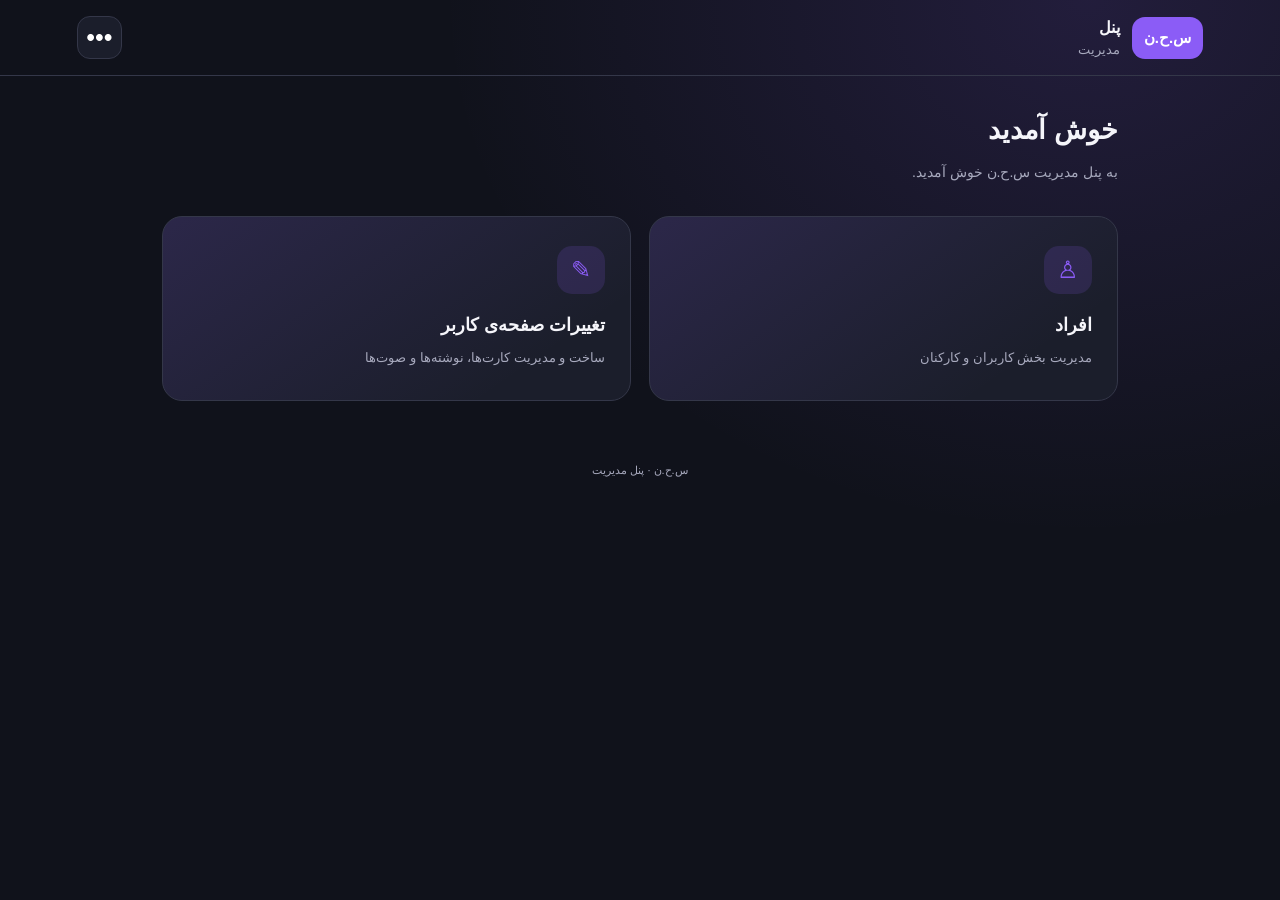
<file: employee_dashboard.html>
<!DOCTYPE html>
<html lang="fa" dir="rtl">
<head>
<meta charset="UTF-8">
<meta name="viewport" content="width=device-width, initial-scale=1">
<title>پنل | س.ح.ن</title>
<style>
:root{
 --accent:#8b5cf6;--soft:rgba(139,92,246,.15);--bg:#10121b;
 --card:#1b1e2b;--text:#f5f5fa;--muted:#a7a9bd;
 --border:#343749;--green:#35d399;--blue:#2997ff;--red:#ff4d5e
}
*{box-sizing:border-box}
body{margin:0;min-height:100vh;color:var(--text);background:radial-gradient(ellipse at 85% 0%,var(--soft),transparent 42%),var(--bg);font-family:Tahoma,Arial,sans-serif;transition:background .2s}
button,input,textarea,select{font:inherit}
button{cursor:pointer}
header{min-height:76px;padding:12px 6%;display:flex;align-items:center;justify-content:space-between;gap:15px;border-bottom:1px solid var(--border)}
.brand{display:flex;align-items:center;gap:12px;font-weight:bold}
.logo{background:var(--accent);color:white;border-radius:13px;padding:12px;font-size:15px}
.brand small{display:block;color:var(--muted);font-weight:normal;margin-top:5px}
.header-actions{display:flex;align-items:center;gap:9px}
.menu-wrap{position:relative}
.menu-button{width:45px;height:43px;border:1px solid var(--border);border-radius:13px;background:var(--card);color:white;font-size:25px}
.dropdown{display:none;position:absolute;left:0;top:52px;width:min(330px,88vw);background:var(--card);border:1px solid var(--border);border-radius:15px;padding:9px;z-index:50;box-shadow:0 15px 40px #0007;max-height:78vh;overflow:auto}
.dropdown.open{display:block}
.menu-item{display:flex;align-items:center;gap:7px;padding:5px;margin:3px 0;border-radius:10px;border:1px solid transparent}
.menu-item:hover{border-color:var(--border);background:var(--soft)}
.menu-action{display:block;width:100%;min-width:0;text-align:right;padding:10px 7px;border:0;border-radius:8px;background:transparent;color:var(--text);font-size:13px;overflow-wrap:anywhere}
.menu-action:hover{background:var(--soft)}
.menu-tools{display:flex;gap:5px;flex-shrink:0}
.menu-tool{width:29px;height:29px;border-radius:50%;display:grid;place-items:center;padding:0;background:transparent;font-size:17px}
.menu-delete{color:var(--red);border:1px solid var(--red);background:rgba(255,77,94,.1)}
.palette{display:none;grid-template-columns:repeat(4,1fr);gap:9px;padding:12px 7px}
.palette.open{display:grid}
.swatch{height:32px;border:2px solid #ffffff50;border-radius:8px}
.shades{display:none;flex-wrap:wrap;gap:5px;padding:0 7px 10px}
.shades.open{display:flex}
.shade{flex:1;min-width:30px;height:27px;border:1px solid #ffffff55;border-radius:6px}
.menu-separator{height:1px;background:var(--border);margin:7px 3px}
main{max-width:1000px;margin:auto;padding:38px 22px}
.page{display:none}.page.active{display:block}
h1{font-size:27px;margin:0 0 12px}
.subtitle{font-size:14px;line-height:2;color:var(--muted);margin-bottom:30px}
.home-grid{display:grid;grid-template-columns:repeat(auto-fit,minmax(230px,1fr));gap:18px}
.home-card{display:block;width:100%;min-height:185px;text-align:right;padding:25px;border-radius:20px;background:linear-gradient(145deg,var(--soft),transparent 80%),var(--card);border:1px solid var(--border);color:var(--text);transition:.2s}
.home-card:hover{transform:translateY(-3px);border-color:var(--accent)}
.card-icon{width:48px;height:48px;display:grid;place-items:center;border-radius:15px;background:var(--soft);color:var(--accent);font-size:24px;margin-bottom:20px}
.home-card h2{font-size:18px;margin:0 0 10px}
.home-card p{font-size:13px;line-height:1.9;color:var(--muted);margin:0}
.back{background:transparent;color:var(--muted);border:1px solid var(--border);border-radius:10px;padding:9px 14px;margin-bottom:25px}
.back:hover{border-color:var(--accent);color:var(--text)}
.tabs{display:flex;gap:9px;margin:25px 0 20px}
.tab{padding:11px 22px;border-radius:11px;border:1px solid var(--border);background:var(--card);color:var(--muted)}
.tab.active{background:var(--accent);border-color:var(--accent);color:white}
.panel{background:var(--card);border:1px solid var(--border);border-radius:18px;padding:22px;margin-bottom:18px}
.panel h2{font-size:17px;margin:0 0 17px}
label{display:block;font-size:13px;color:var(--muted);margin:13px 0 8px}
input,textarea,select{width:100%;padding:13px;border-radius:10px;background:var(--bg);border:1px solid var(--border);color:var(--text);outline:none}
textarea{min-height:85px;resize:vertical}
input:focus,textarea:focus,select:focus{border-color:var(--accent)}
.primary{background:var(--accent);color:white;border:0;border-radius:10px;padding:12px 18px;margin-top:12px}
.secondary{background:transparent;color:var(--muted);border:1px solid var(--border);border-radius:10px;padding:11px 15px;margin-top:12px}
.message{font-size:13px;margin-top:12px;line-height:1.9}
.success{color:#5ee0a0}.error{color:#ff7b8b}
.code-list{display:grid;gap:10px;margin-top:18px}
.code-item{display:flex;align-items:center;justify-content:space-between;gap:12px;padding:12px 14px;background:var(--bg);border:1px solid var(--border);border-radius:11px}
.code-text{overflow-wrap:anywhere;word-break:break-word}
.code-actions{display:flex;align-items:center;gap:8px;flex-shrink:0}
.delete,.copy{width:38px;height:38px;border-radius:50%;padding:0;display:grid;place-items:center;flex-shrink:0}
.delete{background:#632c3a;color:#ffb8c3;border:1px solid #ff4d5e;font-size:23px}
.copy{background:var(--soft);color:white;border:1px solid var(--border)}
.copy svg{width:19px;height:19px;stroke:#fff;fill:none;stroke-width:1.8}
.empty{color:var(--muted);font-size:13px;line-height:2}
.builder-head{display:flex;align-items:center;justify-content:space-between;gap:15px;margin-bottom:25px}
.add-round,.page-add{width:52px;height:52px;border-radius:50%;border:1px solid var(--green);background:rgba(53,211,153,.12);color:var(--green);font-size:29px;display:grid;place-items:center;flex-shrink:0}
.add-round:hover,.page-add:hover{background:rgba(53,211,153,.22)}
#addMenuItem{display:none}
.tile-grid,.inner-tile-grid{display:grid;grid-template-columns:repeat(auto-fit,minmax(225px,1fr));gap:18px}
.tile{position:relative;min-height:185px;text-align:right;padding:23px;border-radius:20px;background:linear-gradient(145deg,var(--soft),transparent 80%),var(--card);border:1px solid var(--border);color:var(--text);transition:.2s;overflow:hidden}
.tile:hover{transform:translateY(-2px);border-color:var(--accent)}
.tile-tools{position:absolute;top:10px;left:10px;display:flex;gap:7px;z-index:3}
.tile-tool{width:34px;height:34px;border-radius:50%;font-size:20px;padding:0;display:grid;place-items:center;background:var(--card)}
.tile-delete{color:var(--red);background:rgba(255,77,94,.12);border:1px solid var(--red)}
.tile-image{width:62px;height:62px;object-fit:cover;border-radius:17px;background:var(--soft);display:grid;place-items:center;font-size:26px;margin-bottom:15px}
.tile-title{font-weight:bold;font-size:17px;margin-bottom:9px;overflow-wrap:anywhere}
.tile-description{font-size:13px;color:var(--muted);line-height:1.9;white-space:pre-wrap;overflow-wrap:anywhere}
.modal-bg{display:none;position:fixed;inset:0;background:#000a;z-index:100;align-items:center;justify-content:center;padding:18px}
.modal-bg.open{display:flex}
.modal{width:min(580px,100%);max-height:90vh;overflow:auto;background:var(--card);border:1px solid var(--border);border-radius:20px;padding:23px;box-shadow:0 20px 70px #0008}
.modal h2{margin:0 0 10px;font-size:19px}
.modal p{color:var(--muted);font-size:13px;line-height:1.9}
.modal-actions{display:flex;gap:8px;flex-wrap:wrap;margin-top:16px}
.type-option{display:block;width:100%;padding:15px;margin:8px 0;text-align:right;border:1px solid var(--border);border-radius:12px;background:var(--bg);color:var(--text)}
.type-option:hover{border-color:var(--accent)}
.profile-head{display:flex;gap:18px;align-items:center;padding:22px;border:1px solid var(--border);border-radius:18px;background:linear-gradient(145deg,var(--soft),transparent 80%),var(--card);margin-bottom:18px}
.profile-avatar{width:82px;height:82px;object-fit:cover;border-radius:50%;border:2px solid var(--accent);background:var(--soft);display:grid;place-items:center;font-size:32px;flex-shrink:0}
.profile-head h2{margin:0 0 7px}.profile-head p{margin:0;color:var(--muted);font-size:13px;white-space:pre-wrap}
.detail-list{display:grid;grid-template-columns:repeat(auto-fit,minmax(190px,1fr));gap:12px}
.detail{padding:14px;border:1px solid var(--border);background:var(--bg);border-radius:12px;min-width:0}
.detail span{display:block;font-size:12px;color:var(--muted);margin-bottom:8px}
.detail strong{font-size:14px;overflow-wrap:anywhere;white-space:pre-wrap}
.content-button{width:100%;text-align:right;padding:15px;border-radius:12px;border:1px solid var(--border);background:var(--card);color:var(--text);margin:7px 0}
.content-button:hover{border-color:var(--accent)}
.drop-options{display:none;margin:4px 0 12px;padding:10px;background:var(--bg);border:1px solid var(--border);border-radius:12px}
.drop-options.open{display:block}
.drop-options button{display:block;width:100%;padding:11px;text-align:right;border:0;border-radius:8px;background:transparent;color:var(--text)}
.drop-options button:hover{background:var(--soft)}
.page-tools{display:flex;justify-content:flex-end;margin-bottom:14px}
.page-add{width:46px;height:46px;font-size:25px}
.editor-check{display:flex;align-items:center;gap:9px;line-height:1.8}
.editor-check label{margin:8px 0}.editor-check input{width:auto}
.recording-panel{border:1px solid var(--border);background:var(--bg);padding:15px;border-radius:13px;margin:12px 0}
.recording-panel audio{width:100%;margin-top:10px}
.recording-actions{display:flex;gap:8px;flex-wrap:wrap;margin-top:10px}
.recording-actions button{padding:9px 12px;border-radius:9px}
.record-start{background:rgba(255,77,94,.13);border:1px solid var(--red);color:#ff9ba5}
.record-stop{background:var(--soft);border:1px solid var(--border);color:var(--text)}
.note-item{padding:15px;border:1px solid var(--border);border-radius:12px;background:var(--bg);margin:10px 0;white-space:pre-wrap;overflow-wrap:anywhere}
.note-item audio{width:100%;margin-top:12px}
.note-head{display:flex;justify-content:space-between;gap:10px;align-items:center;margin-bottom:8px}
.note-head strong{font-size:14px}
.small-delete{border:1px solid var(--red);background:rgba(255,77,94,.12);color:#ff929d;border-radius:8px;padding:6px 10px}
footer{text-align:center;color:var(--muted);font-size:11px;padding:25px}
@media(max-width:500px){
 header{padding:12px 17px}main{padding:28px 16px}h1{font-size:24px}
 .code-item{align-items:flex-start;flex-direction:column}
 .code-actions{align-self:flex-end}.profile-head{align-items:flex-start}
 .tile-grid,.inner-tile-grid{grid-template-columns:1fr}
}
</style>
</head>
<body>
<header>
 <div class="brand">
  <div class="logo">س.ح.ن</div>
  <div>پنل<small>مدیریت</small></div>
 </div>
 <div class="header-actions">
  <button class="add-round" id="addMenuItem" aria-label="افزودن گزینه به منو" title="افزودن گزینه">＋</button>
  <div class="menu-wrap">
   <button class="menu-button" id="menuBtn" aria-label="منو">•••</button>
   <div class="dropdown" id="menu">
    <div id="menuItems"></div>
    <div class="menu-separator"></div>
    <div class="palette" id="palette"></div>
    <div class="shades" id="shades"></div>
    <div class="menu-separator"></div>
    <div id="dynamicExitOptions"></div>
    <button class="menu-action" id="exitPanelBtn">خروج از پنل</button>
   </div>
  </div>
 </div>
</header>

<main>
 <section id="home" class="page active">
  <h1>خوش آمدید</h1>
  <div class="subtitle">به پنل مدیریت س.ح.ن خوش آمدید.</div>
  <div class="home-grid">
   <button class="home-card" data-open="people"><div class="card-icon">♙</div><h2>افراد</h2><p>مدیریت بخش کاربران و کارکنان</p></button>
   <button class="home-card" data-open="userChanges"><div class="card-icon">✎</div><h2>تغییرات صفحه‌ی کاربر</h2><p>ساخت و مدیریت کارت‌ها، نوشته‌ها و صوت‌ها</p></button>
  </div>
 </section>

 <section id="people" class="page">
  <button class="back" data-open="home">← بازگشت به پنل</button>
  <h1>افراد</h1><div class="subtitle">بخش موردنظر را انتخاب کنید.</div>
  <div class="tabs">
   <button class="tab active" data-tab="user">کاربر</button>
   <button class="tab" data-tab="employee">کارمند</button>
  </div>
  <div id="userSection" class="panel">
   <div class="empty">صفحه‌ی کاربر</div>
   <button class="primary" data-open="userChanges">مدیریت صفحه‌ی کاربر</button>
  </div>
  <div id="employeeSection" class="panel" style="display:none">
   <button class="primary" id="showAddForm">＋ افزودن / ساختن کد</button>
   <form id="employeeForm" style="display:none">
    <h2 style="margin-top:24px">ساخت کد کارمند</h2>
    <label for="code1">کد کارمند</label><input id="code1" autocomplete="off" required>
    <button class="primary" type="submit">ثبت کد</button>
    <button class="secondary" type="button" id="cancelAdd">انصراف</button>
    <div id="formMessage" class="message" aria-live="polite"></div>
   </form>
   <h2 style="margin-top:28px">کدهای کارمندان</h2>
   <div id="codeList" class="code-list"></div>
  </div>
 </section>

 <section id="userChanges" class="page">
  <button class="back" data-open="home">← بازگشت به پنل</button>
  <div class="builder-head">
   <div><h1>تغییرات صفحه‌ی کاربر</h1><div class="subtitle" style="margin:0">ساخت و مدیریت کارت‌ها، نوشته‌ها و صوت‌ها</div></div>
   <button class="add-round" id="addRoot" aria-label="افزودن">＋</button>
  </div>
  <div id="userTiles" class="tile-grid"></div>
 </section>

 <section id="contentPage" class="page">
  <div class="page-tools"><button class="page-add" id="addInside" aria-label="افزودن مورد جدید">＋</button></div>
  <button class="back" id="contentBack">← بازگشت</button>
  <div id="contentArea"></div>
 </section>

 <section id="profilePage" class="page">
  <div class="page-tools"><button class="page-add" id="addProfileInside" aria-label="افزودن مورد جدید">＋</button></div>
  <button class="back" id="profileBack">← بازگشت</button>
  <div id="profileArea"></div>
 </section>
</main>

<footer>س.ح.ن · پنل مدیریت</footer>
<div class="modal-bg" id="modalBg"><div class="modal" id="modal"></div></div>

<script>
'use strict';
const $=id=>document.getElementById(id);
const DB_KEY='shn_user_page_tiles';
const MEDIA_KEY='shn_page_media_v1';
const MENU_KEY='shn_custom_menu_items';
const THEME_KEY='shn_panel_theme';
const COLORS=['#8b5cf6','#2997ff','#35d399','#ff4d5e','#f59e0b','#ec4899','#14b8a6','#6478ff'];

let currentPage='home',navStack=[],activeTile=null;
let tiles=readArray(DB_KEY);
let recordings=readArray(MEDIA_KEY);
let customMenuItems=readArray(MENU_KEY);
let codes=readArray('employeeCodes').filter(x=>typeof x==='string');
let selectedColor=localStorage.getItem(THEME_KEY)||'#8b5cf6';

function readArray(key){
 try{const value=JSON.parse(localStorage.getItem(key)||'[]');return Array.isArray(value)?value:[]}
 catch(e){return []}
}
function saveTiles(){localStorage.setItem(DB_KEY,JSON.stringify(tiles))}
function saveRecordings(){localStorage.setItem(MEDIA_KEY,JSON.stringify(recordings))}
function saveMenuItems(){localStorage.setItem(MENU_KEY,JSON.stringify(customMenuItems))}
function saveCodes(){localStorage.setItem('employeeCodes',JSON.stringify(codes))}
function makeId(){return Date.now().toString(36)+Math.random().toString(36).slice(2,9)}
function esc(value){return String(value??'').replace(/[&<>"']/g,c=>({'&':'&amp;','<':'&lt;','>':'&gt;','"':'&quot;',"'":'&#39;'}[c]))}
function childrenOf(id){return tiles.filter(t=>t.parentId===id)}
function mediaOf(id){return recordings.filter(r=>r.parentId===id)}
function pageLabel(name){
 if(name==='home')return 'پنل';
 if(name==='people')return 'افراد';
 if(name==='userChanges')return 'تغییرات صفحه‌ی کاربر';
 return activeTile?.title||'صفحه';
}
function pageForTile(tile){
 return ['writing','audio','dropdown','button'].includes(tile.type)?'contentPage':'profilePage';
}
function applyTheme(color){
 if(!COLORS.includes(color)&&!/^#[0-9a-f]{6}$/i.test(color))return;
 selectedColor=color;
 const r=parseInt(color.slice(1,3),16),g=parseInt(color.slice(3,5),16),b=parseInt(color.slice(5,7),16);
 document.documentElement.style.setProperty('--accent',color);
 document.documentElement.style.setProperty('--soft',`rgba(${r},${g},${b},.15)`);
 localStorage.setItem(THEME_KEY,color);
 $('shades').classList.remove('open');
 $('palette').classList.remove('open');
}
applyTheme(selectedColor);

function openPage(name,push=true,nextTile=activeTile){
 if(push&&currentPage!==name)navStack.push({page:currentPage,tile:activeTile});
 currentPage=name;activeTile=nextTile||null;
 document.querySelectorAll('.page').forEach(p=>p.classList.toggle('active',p.id===name));
 closeMenu();renderDynamicExits();renderCurrent();window.scrollTo(0,0);
}
function closeMenu(){
 $('menu').classList.remove('open');
 $('addMenuItem').style.display='none';
}
function goBack(){
 const previous=navStack.pop();
 if(previous)openPage(previous.page,false,previous.tile);
 else{navStack=[];openPage('userChanges',false,null)}
}
function getRootTile(tile){
 let node=tile;const seen=new Set();
 while(node?.parentId&&!seen.has(node.id)){
  seen.add(node.id);
  const parent=tiles.find(t=>t.id===node.parentId);
  if(!parent)break;
  node=parent;
 }
 return node||null;
}
function renderDynamicExits(){
 const root=$('dynamicExitOptions');root.replaceChildren();
 let label='',handler=null;
 if(currentPage==='people'){
  label='افراد';handler=()=>openPage('home',false,null);
 }else if(currentPage==='userChanges'){
  label='تغییرات صفحه‌ی کاربر';handler=()=>openPage('home',false,null);
 }else if(['contentPage','profilePage'].includes(currentPage)&&activeTile){
  const section=getRootTile(activeTile);
  if(section){
   label=section.title;
   handler=()=>{
    if(activeTile.id!==section.id)openPage(pageForTile(section),false,section);
    else openPage('userChanges',false,null);
   };
  }
 }
 if(!label)return;
 const button=document.createElement('button');
 button.className='menu-action';button.textContent='↩ خروج از '+label;
 button.onclick=()=>{closeMenu();handler()};
 root.append(button);
}
function defaultMenuItems(){
 return [
  {id:'builtin-color',title:'🎨 انتخاب رنگ',kind:'color',target:'user'},
  {id:'builtin-support',title:'تماس با پشتیبانی',kind:'support',target:'user'},
  {id:'builtin-message',title:'پیام به پشتیبانی',kind:'message',target:'user'}
 ];
}
function getAllMenuItems(){
 const defaults=defaultMenuItems().map(item=>{
  const override=customMenuItems.find(x=>x.id===item.id);
  return override?{...item,...override,builtin:true}:{...item,builtin:true};
 }).filter(item=>!item.hidden);
 const custom=customMenuItems.filter(x=>!x.builtin&&!['builtin-color','builtin-support','builtin-message'].includes(x.id)&&!x.hidden);
 return defaults.concat(custom);
}
function renderMenuItems(){
 const root=$('menuItems');root.replaceChildren();
 getAllMenuItems().forEach(item=>{
  const row=document.createElement('div');row.className='menu-item';
  const action=document.createElement('button');action.className='menu-action';
  action.textContent=(item.icon?item.icon+' ':'')+item.title;
  action.onclick=()=>activateMenuItem(item);
  const tools=document.createElement('div');tools.className='menu-tools';
  const del=document.createElement('button');del.className='menu-tool menu-delete';
  del.title='حذف';del.setAttribute('aria-label','حذف '+item.title);del.textContent='×';
  del.onclick=e=>{e.stopPropagation();deleteMenuItem(item)};
  tools.append(del);row.append(action,tools);root.append(row);
 });
}
function activateMenuItem(item){
 if(item.kind==='color'){
  $('palette').classList.toggle('open');$('shades').classList.remove('open');return;
 }
 if(item.kind==='support'){
  showModal(`<h2>${esc(item.title)}</h2><p>برای تماس با پشتیبانی، اطلاعات تماس خود را در این بخش تنظیم کنید.</p><label>شماره یا راه ارتباطی پشتیبانی</label><input id="supportContact" placeholder="شماره تلفن، ایمیل یا نشانی پشتیبانی"><div class="modal-actions"><button class="primary" id="saveSupport">ذخیره</button><button class="secondary" id="cancelSupport">بستن</button></div>`);
  $('supportContact').value=item.contact||'';
  $('cancelSupport').onclick=closeModal;
  $('saveSupport').onclick=()=>{
   const value=$('supportContact').value.trim();updateMenuItem(item.id,{contact:value});closeModal();
  };
  return;
 }
 if(item.kind==='message'){
  showModal(`<h2>${esc(item.title)}</h2><label>پیام شما</label><textarea id="supportMessage" placeholder="پیام خود را بنویسید"></textarea><div class="modal-actions"><button class="primary" id="sendMessage">ثبت پیام</button><button class="secondary" id="cancelMessage">انصراف</button></div><div class="message" id="messageStatus"></div>`);
  $('cancelMessage').onclick=closeModal;
  $('sendMessage').onclick=()=>{
   const text=$('supportMessage').value.trim();
   if(!text){$('messageStatus').textContent='لطفاً پیام خود را بنویسید.';return}
   const messages=readArray('shn_support_messages');
   messages.push({id:makeId(),text,createdAt:new Date().toISOString()});
   try{localStorage.setItem('shn_support_messages',JSON.stringify(messages));$('messageStatus').textContent='پیام در این دستگاه ثبت شد.'}
   catch(e){$('messageStatus').textContent='ذخیره‌ی پیام انجام نشد.'}
  };
  return;
 }
 const target=item.target||'user';closeMenu();
 if(target==='employee'){
  openPage('people',true,null);document.querySelector('[data-tab="employee"]').click();
 }else if(target==='input')openPage('userChanges',true,null);
 else openPage('people',true,null);
}
function updateMenuItem(id,changes){
 const current=getAllMenuItems().find(x=>x.id===id);if(!current)return;
 const updated={...current,...changes};
 const index=customMenuItems.findIndex(x=>x.id===id);
 if(index>=0)customMenuItems[index]=updated;
 else customMenuItems.push({...updated,builtin:false});
 try{saveMenuItems();renderMenuItems()}catch(e){alert('ذخیره‌ی تغییرات منو انجام نشد.')}
}
function deleteMenuItem(item){
 if(!confirm(`گزینه‌ی «${item.title}» حذف شود؟`))return;
 if(item.builtin){
  const index=customMenuItems.findIndex(x=>x.id===item.id);
  if(index>=0)customMenuItems[index]={...customMenuItems[index],hidden:true};
  else customMenuItems.push({...item,hidden:true,builtin:false});
 }else customMenuItems=customMenuItems.filter(x=>x.id!==item.id);
 try{saveMenuItems();renderMenuItems()}catch(e){alert('حذف گزینه ذخیره نشد.')}
}
function showMenuEditor(){
 showModal(`<h2>افزودن گزینه به منو</h2>
  <label for="menuEmoji">ایموجی (اختیاری)</label><input id="menuEmoji" maxlength="8" placeholder="مثلاً 📚">
  <label for="menuTitle">عنوان</label><input id="menuTitle" placeholder="عنوان گزینه">
  <label for="menuTarget">ورود به صفحه‌ی...</label>
  <select id="menuTarget"><option value="user">کاربر</option><option value="employee">کارمند</option><option value="input">ورودی</option></select>
  <div class="modal-actions"><button class="primary" id="saveMenuItem">ذخیره</button><button class="secondary" id="cancelMenuItem">انصراف</button></div>`);
 $('cancelMenuItem').onclick=closeModal;
 $('saveMenuItem').onclick=()=>{
  const title=$('menuTitle').value.trim(),icon=$('menuEmoji').value.trim(),target=$('menuTarget').value;
  if(!title){alert('لطفاً عنوان را وارد کنید.');return}
  customMenuItems.push({id:makeId(),title,icon,kind:'route',target,builtin:false});
  try{saveMenuItems();closeModal();renderMenuItems()}catch(e){alert('ذخیره‌ی گزینه انجام نشد.')}
 };
}

$('menuBtn').onclick=()=>{
 const opening=!$('menu').classList.contains('open');
 $('menu').classList.toggle('open',opening);
 $('addMenuItem').style.display=opening?'grid':'none';
 if(opening)renderMenuItems();
};
$('addMenuItem').onclick=()=>{closeMenu();showMenuEditor()};

/* خروج از پنل کارمند: برگشت به صفحه انتخاب ورود */
$('exitPanelBtn').onclick=()=>{
 navStack=[];
 window.location.href='./index.html';
};

document.addEventListener('click',e=>{
 if(!e.target.closest('.menu-wrap')&&!e.target.closest('#addMenuItem'))closeMenu();
});

function renderPalette(){
 const palette=$('palette');palette.replaceChildren();
 COLORS.forEach(color=>{
  const button=document.createElement('button');
  button.className='swatch';button.style.background=color;button.title='انتخاب رنگ';
  button.setAttribute('aria-label','انتخاب رنگ '+color);
  button.onclick=()=>{applyTheme(color);$('palette').classList.add('open');renderShades(color)};
  palette.append(button);
 });
}
function renderShades(color){
 const root=$('shades');root.replaceChildren();root.classList.add('open');
 const rgb=[1,3,5].map(i=>parseInt(color.slice(i,i+2),16));
 [0.25,0.4,0.55,0.7,0.85,1].forEach(amount=>{
  const shade=rgb.map(v=>Math.round(v*amount+255*(1-amount)));
  const hex='#'+shade.map(v=>v.toString(16).padStart(2,'0')).join('');
  const button=document.createElement('button');button.className='shade';button.style.background=hex;
  button.title='انتخاب این طیف';button.onclick=()=>applyTheme(hex);root.append(button);
 });
}
renderPalette();renderMenuItems();

document.querySelectorAll('[data-open]').forEach(button=>{
 button.addEventListener('click',()=>openPage(button.dataset.open,true,null));
});
document.querySelectorAll('.tab').forEach(tab=>tab.onclick=()=>{
 document.querySelectorAll('.tab').forEach(t=>t.classList.toggle('active',t===tab));
 $('userSection').style.display=tab.dataset.tab==='user'?'block':'none';
 $('employeeSection').style.display=tab.dataset.tab==='employee'?'block':'none';
});
$('showAddForm').onclick=()=>{
 $('employeeForm').style.display='block';$('showAddForm').style.display='none';
 $('formMessage').textContent='';$('code1').focus();
};
$('cancelAdd').onclick=()=>{
 $('employeeForm').reset();$('employeeForm').style.display='none';
 $('showAddForm').style.display='inline-block';$('formMessage').textContent='';
};
function showMessage(text,type){$('formMessage').className='message '+type;$('formMessage').textContent=text}

function renderCodes(){
 const list=$('codeList');list.replaceChildren();
 if(!codes.length){
  const empty=document.createElement('div');empty.className='empty';
  empty.textContent='هنوز کدی ثبت نشده است.';list.append(empty);return;
 }
 codes.forEach((code,index)=>{
  const row=document.createElement('div');row.className='code-item';
  const text=document.createElement('span');text.className='code-text';text.textContent=code;
  const actions=document.createElement('div');actions.className='code-actions';

  const copy=document.createElement('button');
  copy.className='copy';copy.type='button';copy.title='کپی کد';
  copy.setAttribute('aria-label','کپی کد');
  copy.innerHTML='<svg viewBox="0 0 24 24" aria-hidden="true"><rect x="8" y="8" width="12" height="12" rx="2"></rect><path d="M16 8V5a1 1 0 0 0-1-1H5a1 1 0 0 0-1 1v10a1 1 0 0 0 1 1h3"></path></svg>';

  copy.onclick=async()=>{
   try{
    if(navigator.clipboard&&window.isSecureContext)await navigator.clipboard.writeText(code);
    else{
     const temp=document.createElement('textarea');temp.value=code;
     temp.style.position='fixed';temp.style.opacity='0';document.body.append(temp);
     temp.select();const ok=document.execCommand('copy');temp.remove();if(!ok)throw Error();
    }
    copy.title='کپی شد';
    copy.setAttribute('aria-label','کپی شد');
    setTimeout(()=>{
     if(copy.isConnected){copy.title='کپی کد';copy.setAttribute('aria-label','کپی کد')}
    },1200);
   }catch(e){showMessage('کپی خودکار نشد؛ کد را دستی کپی کنید.','error')}
  };

  const del=document.createElement('button');
  del.className='delete';del.type='button';del.textContent='×';
  del.title='حذف کد';del.setAttribute('aria-label','حذف کد');
  del.onclick=()=>{
   if(!confirm('آیا از حذف این کد مطمئن هستید؟'))return;
   const old=[...codes];codes.splice(index,1);
   try{saveCodes();renderCodes();showMessage('کد حذف شد.','success')}
   catch(e){codes=old;renderCodes();showMessage('ذخیره‌ی حذف انجام نشد.','error')}
  };
  actions.append(copy,del);row.append(text,actions);list.append(row);
 });
}

$('employeeForm').onsubmit=e=>{
 e.preventDefault();
 const code=$('code1').value.trim();
 if(!code)return showMessage('لطفاً کد کارمند را وارد کنید.','error');
 if(codes.some(x=>x.toLowerCase()===code.toLowerCase()))return showMessage('این کد قبلاً ثبت شده است.','error');
 const old=[...codes];codes.push(code);
 try{
  saveCodes();renderCodes();$('employeeForm').reset();
  $('employeeForm').style.display='none';$('showAddForm').style.display='inline-block';
  showMessage('کد با موفقیت اضافه شد.','success');
 }catch(e){codes=old;showMessage('ذخیره‌ی کد انجام نشد.','error')}
};
renderCodes();

function showModal(html){$('modal').innerHTML=html;$('modalBg').classList.add('open')}
function closeModal(){$('modalBg').classList.remove('open')}
$('modalBg').onclick=e=>{if(e.target===$('modalBg'))closeModal()};
$('addRoot').onclick=()=>showTypePicker(null);
$('addInside').onclick=()=>showTypePicker(activeTile?.id||null);
$('addProfileInside').onclick=()=>showTypePicker(activeTile?.id||null);
$('contentBack').onclick=goBack;
$('profileBack').onclick=goBack;

function showTypePicker(parentId){
 showModal(`<h2>چه چیزی می‌خواهید بسازید؟</h2><p>نوع مورد را انتخاب کنید.</p>
  <button class="type-option" data-type="card">▦ کارت</button>
  <button class="type-option" data-type="button">↗ دکمه</button>
  <button class="type-option" data-type="dropdown">⌄ دکمه‌ی کشویی</button>
  <button class="type-option" data-type="page">▤ صفحه‌ی جدید</button>
  <button class="type-option" data-type="writing">✎ نوشته</button>
  <button class="type-option" data-type="audio">🎙 ضبط صوت</button>
  <div class="modal-actions"><button class="secondary" id="cancelType">انصراف</button></div>`);
 $('cancelType').onclick=closeModal;
 $('modal').querySelectorAll('[data-type]').forEach(button=>button.onclick=()=>{
  const type=button.dataset.type;closeModal();
  if(type==='audio')showAudioRecorder(parentId);
  else showEditor(type,null,parentId);
 });
}

function showEditor(type,item,parentId){
 const isProfile=['card','page'].includes(type);
 const imageField=isProfile?`<label>نشانی تصویر (اختیاری)</label><input id="fieldImage" value="${esc(item?.image||'')}" placeholder="https://...">`:'';
 const optionsField=type==='dropdown'?`<label>گزینه‌های منوی کشویی (هر گزینه در یک خط)</label><textarea id="fieldOptions" placeholder="گزینه‌ی اول&#10;گزینه‌ی دوم">${esc((item?.options||[]).join('\n'))}</textarea>`:'';
 const writingField=type==='writing'?`<label>متن نوشته</label><textarea id="writingText" style="min-height:180px" placeholder="نوشته‌ی خود را وارد کنید">${esc(item?.body||'')}</textarea>`:'';
 const actionField=`
  <label>با کلیک روی مورد چه اتفاقی بیفتد؟</label>
  <select id="fieldAction">
   <option value="profile">باز کردن صفحه‌ی همین مورد</option>
   <option value="page">باز کردن صفحه‌ی جدید</option>
   <option value="home">رفتن به صفحه‌ی اصلی پنل</option>
   <option value="people">رفتن به افراد</option>
   <option value="employee">رفتن به بخش کارمند</option>
   <option value="none">بدون انتقال</option>
  </select>
  <div id="targetWrap"><label>عنوان صفحه‌ی جدید</label><input id="fieldTarget" value="${esc(item?.target||'')}" placeholder="نام صفحه"></div>`;
 const profileFields=isProfile?`
  <h2 style="margin-top:22px">اطلاعات صفحه</h2>
  <label>نام</label><input id="firstName" value="${esc(item?.info?.firstName||'')}" placeholder="نام">
  <label>نام خانوادگی</label><input id="lastName" value="${esc(item?.info?.lastName||'')}" placeholder="نام خانوادگی">
  <label>ایمیل</label><input id="email" type="email" value="${esc(item?.info?.email||'')}" placeholder="ایمیل">
  <label>شماره تلفن</label><input id="phone" value="${esc(item?.info?.phone||'')}" placeholder="شماره تلفن">
  <label>اطلاعات بیشتر</label><textarea id="extraInfo" placeholder="اطلاعات بیشتر">${esc(item?.info?.extra||'')}</textarea>
  <p>رمز عبور قابل نمایش نیست؛ در صورت فراموشی باید بازنشانی شود.</p>`:'';

 const typeNames={card:'کارت',button:'دکمه',dropdown:'دکمه‌ی کشویی',page:'صفحه‌ی جدید',writing:'نوشته'};
 showModal(`
  <h2>${item?'ویرایش':'ساخت'} ${typeNames[type]||'مورد'}</h2>
  <label>عنوان اصلی</label><input id="fieldTitle" value="${esc(item?.title||'')}" placeholder="عنوان را وارد کنید">
  <label>توضیحات زیر عنوان</label><textarea id="fieldDescription" placeholder="توضیحات">${esc(item?.description||'')}</textarea>
  ${imageField}${optionsField}${writingField}${actionField}${profileFields}
  <div class="modal-actions"><button class="primary" id="confirmTile">تأیید</button><button class="secondary" id="cancelEditor">انصراف</button></div>`);

 const action=$('fieldAction');
 action.value=item?.action||'profile';
 $('targetWrap').style.display=action.value==='page'?'block':'none';
 action.onchange=()=>{$('targetWrap').style.display=action.value==='page'?'block':'none'};
 $('cancelEditor').onclick=closeModal;

 $('confirmTile').onclick=()=>{
  const title=$('fieldTitle').value.trim();
  if(!title){alert('عنوان اصلی را وارد کنید.');return}
  const image=$('fieldImage')?.value.trim()||item?.image||'';
  const options=type==='dropdown'?$ ('fieldOptions').value.split('\n').map(x=>x.trim()).filter(Boolean):[];
  const info=isProfile?{
   firstName:$('firstName').value.trim(),
   lastName:$('lastName').value.trim(),
   email:$('email').value.trim(),
   phone:$('phone').value.trim(),
   extra:$('extraInfo').value.trim()
  }:(item?.info||{});
  const newItem={
   id:item?.id||makeId(),type,title,
   description:$('fieldDescription').value.trim(),image,options,
   action:action.value,target:$('fieldTarget').value.trim(),info,
   body:type==='writing'?$('writingText').value:(item?.body||''),
   parentId:item?item.parentId:parentId
  };
  const old=[...tiles];
  if(item)tiles=tiles.map(x=>x.id===item.id?newItem:x);
  else tiles.push(newItem);
  try{saveTiles();closeModal();renderCurrent();renderDynamicExits()}
  catch(e){tiles=old;alert('ذخیره‌سازی انجام نشد.')}
 };
}

function showAudioRecorder(parentId){
 showModal(`<h2>ضبط صوت جدید</h2>
  <label>عنوان ضبط</label><input id="audioTitle" placeholder="مثلاً یادداشت صوتی">
  <label>توضیحات (اختیاری)</label><textarea id="audioDescription" placeholder="توضیحات صوت"></textarea>
  <div class="recording-panel">
   <div id="recordStatus" class="empty">برای شروع، دکمه‌ی ضبط را بزنید.</div>
   <div class="recording-actions">
    <button class="record-start" id="startRecording">● شروع ضبط</button>
    <button class="record-stop" id="stopRecording" disabled>■ پایان ضبط</button>
   </div>
   <audio id="previewAudio" controls style="display:none"></audio>
  </div>
  <div class="modal-actions"><button class="primary" id="saveAudio" disabled>ذخیره‌ی صوت</button><button class="secondary" id="cancelAudio">انصراف</button></div>`);

 let localRecorder=null,localStream=null,chunks=[],audioBlob=null,previewUrl=null;
 const status=$('recordStatus'),start=$('startRecording'),stop=$('stopRecording'),save=$('saveAudio'),preview=$('previewAudio');

 $('cancelAudio').onclick=()=>{
  if(localRecorder&&localRecorder.state==='recording')localRecorder.stop();
  if(localStream)localStream.getTracks().forEach(t=>t.stop());
  if(previewUrl)URL.revokeObjectURL(previewUrl);
  closeModal();
 };
 start.onclick=async()=>{
  if(!navigator.mediaDevices?.getUserMedia||!window.MediaRecorder){status.textContent='ضبط صوت در این مرورگر پشتیبانی نمی‌شود.';return}
  try{
   localStream=await navigator.mediaDevices.getUserMedia({audio:true});
   const mime=['audio/webm;codecs=opus','audio/webm','audio/mp4'].find(t=>MediaRecorder.isTypeSupported(t));
   localRecorder=new MediaRecorder(localStream,mime?{mimeType:mime}:{});
   chunks=[];
   localRecorder.ondataavailable=e=>{if(e.data&&e.data.size)chunks.push(e.data)};
   localRecorder.onstop=()=>{
    audioBlob=new Blob(chunks,{type:localRecorder.mimeType||'audio/webm'});
    if(previewUrl)URL.revokeObjectURL(previewUrl);
    previewUrl=URL.createObjectURL(audioBlob);
    preview.src=previewUrl;preview.style.display='block';
    save.disabled=false;status.textContent='ضبط تمام شد. می‌توانید گوش کنید و ذخیره کنید.';
    localStream?.getTracks().forEach(t=>t.stop());localStream=null;
   };
   localRecorder.start();start.disabled=true;stop.disabled=false;save.disabled=true;
   status.textContent='در حال ضبط صدا…';
  }catch(e){status.textContent='اجازه‌ی استفاده از میکروفون داده نشد یا ضبط شروع نشد.'}
 };
 stop.onclick=()=>{
  if(localRecorder&&localRecorder.state==='recording'){localRecorder.stop();stop.disabled=true;start.disabled=false}
 };
 save.onclick=()=>{
  if(!audioBlob)return;
  const title=$('audioTitle').value.trim()||'ضبط صوت';
  const reader=new FileReader();
  reader.onload=()=>{
   try{
    recordings.push({id:makeId(),parentId,title,description:$('audioDescription').value.trim(),data:reader.result,createdAt:new Date().toISOString()});
    saveRecordings();
    if(localStream)localStream.getTracks().forEach(t=>t.stop());
    if(previewUrl)URL.revokeObjectURL(previewUrl);
    closeModal();renderCurrent();
   }catch(e){alert('ذخیره‌ی صوت انجام نشد. ممکن است حجم ضبط زیاد باشد.')}
  };
  reader.readAsDataURL(audioBlob);
 };
}

function deleteTile(id){
 if(!confirm('این مورد و تمام موارد داخل آن حذف شوند؟'))return;
 const oldTiles=[...tiles],oldMedia=[...recordings];
 const ids=new Set([id]);let changed=true;
 while(changed){
  changed=false;
  tiles.forEach(t=>{if(ids.has(t.parentId)&&!ids.has(t.id)){ids.add(t.id);changed=true}});
 }
 tiles=tiles.filter(t=>!ids.has(t.id));
 recordings=recordings.filter(r=>!ids.has(r.parentId));
 navStack=navStack.filter(n=>!ids.has(n.tile?.id));
 if(activeTile&&ids.has(activeTile.id)){activeTile=null;currentPage='userChanges'}
 try{saveTiles();saveRecordings();renderCurrent();renderDynamicExits()}
 catch(e){tiles=oldTiles;recordings=oldMedia;alert('حذف ذخیره نشد.')}
}
function deleteRecording(id){
 if(!confirm('این ضبط صوت حذف شود؟'))return;
 const old=[...recordings];recordings=recordings.filter(r=>r.id!==id);
 try{saveRecordings();renderCurrent()}
 catch(e){recordings=old;alert('حذف ضبط انجام نشد.')}
}
function renderTileList(root,list){
 root.replaceChildren();
 if(!list.length){
  const empty=document.createElement('div');empty.className='empty';
  empty.textContent='هنوز موردی ساخته نشده است. برای شروع، دکمه‌ی سبز + را بزنید.';
  root.append(empty);return;
 }
 list.forEach(tile=>{
  const el=document.createElement('div');el.className='tile';el.tabIndex=0;
  const tools=document.createElement('div');tools.className='tile-tools';
  const del=document.createElement('button');del.className='tile-tool tile-delete';del.title='حذف';del.textContent='×';
  del.setAttribute('aria-label','حذف '+tile.title);
  del.onclick=e=>{e.stopPropagation();deleteTile(tile.id)};
  tools.append(del);el.append(tools);
  if(tile.image){
   const img=document.createElement('img');img.className='tile-image';img.src=tile.image;img.alt='';
   img.onerror=()=>{img.style.display='none'};el.append(img);
  }else{
   const icon=document.createElement('div');icon.className='tile-image';
   icon.textContent=tile.type==='audio'?'🎙':tile.type==='writing'?'✎':tile.type==='button'?'↗':tile.type==='dropdown'?'⌄':'▦';
   el.append(icon);
  }
  const title=document.createElement('div');title.className='tile-title';title.textContent=tile.title;el.append(title);
  if(tile.description){const desc=document.createElement('div');desc.className='tile-description';desc.textContent=tile.description;el.append(desc)}
  el.onclick=()=>activateTile(tile);
  el.onkeydown=e=>{if(e.key==='Enter')activateTile(tile)};
  root.append(el);
 });
}
function renderTiles(){renderTileList($('userTiles'),tiles.filter(t=>!t.parentId))}
function renderCurrent(){
 if(currentPage==='userChanges')renderTiles();
 if(currentPage==='contentPage')renderContentPage();
 if(currentPage==='profilePage')renderProfilePage();
 renderDynamicExits();
}
function renderContentPage(){
 const root=$('contentArea');root.replaceChildren();
 if(!activeTile){openPage('userChanges',false,null);return}
 const h=document.createElement('h1');h.textContent=activeTile.title;root.append(h);
 if(activeTile.description){const sub=document.createElement('div');sub.className='subtitle';sub.textContent=activeTile.description;root.append(sub)}
 if(activeTile.type==='writing'&&activeTile.body){
  const note=document.createElement('div');note.className='note-item';note.textContent=activeTile.body;root.append(note);
 }
 if(activeTile.type==='dropdown'){
  const drop=document.createElement('div');drop.className='drop-options open';
  (activeTile.options||[]).forEach(option=>{
   const button=document.createElement('button');button.textContent=option;
   button.onclick=()=>{const note=document.createElement('div');note.className='note-item';note.textContent=option;root.append(note)};
   drop.append(button);
  });
  root.append(drop);
 }
 const childRoot=document.createElement('div');childRoot.className='inner-tile-grid';
 renderTileList(childRoot,childrenOf(activeTile.id));root.append(childRoot);
 renderRecordings(root,activeTile.id);
}
function renderProfilePage(){
 const root=$('profileArea');root.replaceChildren();
 if(!activeTile){openPage('userChanges',false,null);return}
 const head=document.createElement('div');head.className='profile-head';
 if(activeTile.image){
  const img=document.createElement('img');img.className='profile-avatar';img.src=activeTile.image;img.alt='';
  img.onerror=()=>{img.style.display='none'};head.append(img);
 }else{
  const avatar=document.createElement('div');avatar.className='profile-avatar';avatar.textContent='▦';head.append(avatar);
 }
 const intro=document.createElement('div');
 const h=document.createElement('h2');h.textContent=activeTile.title;intro.append(h);
 const p=document.createElement('p');p.textContent=activeTile.description||'';intro.append(p);
 head.append(intro);root.append(head);
 const info=activeTile.info||{};
 const entries=[['نام',info.firstName],['نام خانوادگی',info.lastName],['ایمیل',info.email],['شماره تلفن',info.phone],['اطلاعات بیشتر',info.extra]];
 const details=document.createElement('div');details.className='detail-list';
 entries.forEach(([label,value])=>{
  if(!value)return;
  const item=document.createElement('div');item.className='detail';
  const span=document.createElement('span');span.textContent=label;
  const strong=document.createElement('strong');strong.textContent=value;
  item.append(span,strong);details.append(item);
 });
 if(details.children.length)root.append(details);
 if(activeTile.body){const note=document.createElement('div');note.className='note-item';note.textContent=activeTile.body;root.append(note)}
 const childRoot=document.createElement('div');childRoot.className='inner-tile-grid';
 renderTileList(childRoot,childrenOf(activeTile.id));root.append(childRoot);
 renderRecordings(root,activeTile.id);
}
function renderRecordings(root,parentId){
 const list=mediaOf(parentId);if(!list.length)return;
 const heading=document.createElement('h2');heading.textContent='ضبط‌های صوتی';heading.style.marginTop='25px';root.append(heading);
 list.forEach(rec=>{
  const item=document.createElement('div');item.className='note-item';
  const head=document.createElement('div');head.className='note-head';
  const title=document.createElement('strong');title.textContent=rec.title;
  const del=document.createElement('button');del.className='small-delete';del.textContent='حذف';
  del.onclick=()=>deleteRecording(rec.id);
  head.append(title,del);item.append(head);
  if(rec.description){const desc=document.createElement('div');desc.textContent=rec.description;item.append(desc)}
  const audio=document.createElement('audio');audio.controls=true;audio.src=rec.data;item.append(audio);root.append(item);
 });
}
function activateTile(tile){
 if(tile.action==='home'){openPage('home',true,null);return}
 if(tile.action==='people'){openPage('people',true,null);return}
 if(tile.action==='employee'){
  openPage('people',true,null);document.querySelector('[data-tab="employee"]').click();return;
 }
 if(tile.action==='none')return;
 if(tile.action==='page'){openPage('contentPage',true,tile);return}
 if(tile.type==='button'&&tile.target){
  if(tile.target==='user'){openPage('people',true,null);return}
  if(tile.target==='employee'){
   openPage('people',true,null);document.querySelector('[data-tab="employee"]').click();return;
  }
  if(tile.target==='input'){openPage('userChanges',true,null);return}
 }
 openPage(pageForTile(tile),true,tile);
}
</script>
</body>
</html>
</file>
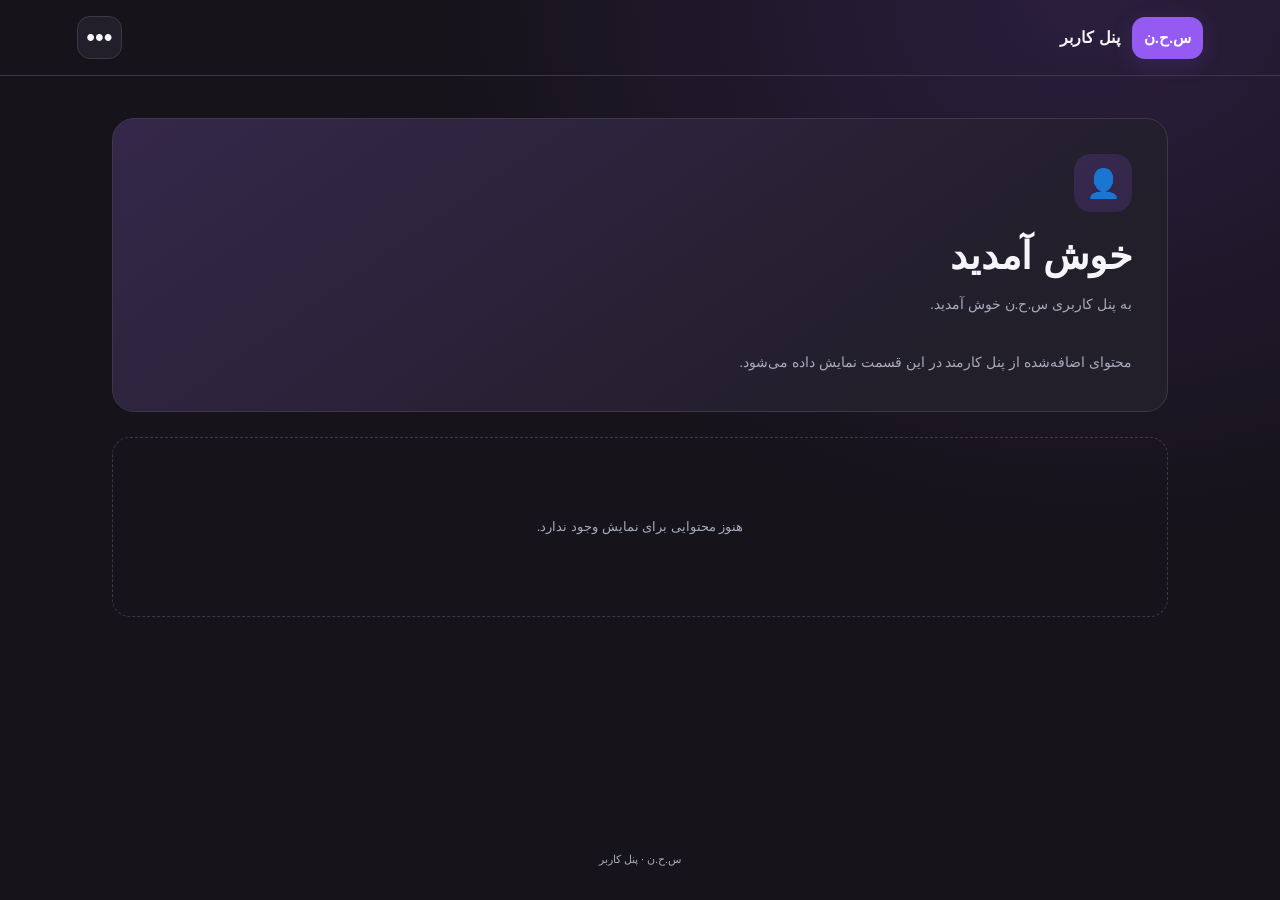
<file: user-dashboard.html>
<!DOCTYPE html>
<html lang="fa" dir="rtl">
<head>
<meta charset="UTF-8">
<meta name="viewport" content="width=device-width, initial-scale=1">
<title>پنل کاربر | س.ح.ن</title>

<style>
:root{
 --accent:#8b5cf6;
 --soft:rgba(139,92,246,.15);
 --bg:#10121b;
 --card:#1b1e2b;
 --text:#f5f5fa;
 --muted:#a7a9bd;
 --border:#343749;
}
*{box-sizing:border-box}
body{
 margin:0;min-height:100vh;color:var(--text);
 background:radial-gradient(ellipse at 85% 0%,var(--soft),transparent 42%),var(--bg);
 font-family:Tahoma,Arial,sans-serif;transition:.25s
}
button{font:inherit;cursor:pointer}
header{
 height:76px;padding:0 6%;display:flex;align-items:center;
 justify-content:space-between;border-bottom:1px solid var(--border)
}
.brand{display:flex;align-items:center;gap:12px;font-weight:bold}
.logo{
 background:var(--accent);color:white;border-radius:13px;
 padding:12px;font-size:15px;box-shadow:0 5px 22px var(--soft)
}
.menu-wrap{position:relative}
.menu-button{
 width:45px;height:43px;border:1px solid var(--border);
 border-radius:13px;background:var(--card);color:var(--text);font-size:25px
}
.dropdown{
 display:none;position:absolute;left:0;top:52px;width:240px;
 background:var(--card);border:1px solid var(--border);
 border-radius:15px;padding:8px;z-index:20;box-shadow:0 15px 40px #0007
}
.dropdown.open{display:block}
.dropdown button{
 display:block;width:100%;text-align:right;padding:12px;border:0;
 border-radius:9px;background:transparent;color:var(--text);font-size:13px
}
.dropdown button:hover{background:var(--soft)}
.palette{
 display:none;grid-template-columns:repeat(4,1fr);gap:9px;padding:12px 7px
}
.palette.open{display:grid}
.swatch{height:30px;border:2px solid #ffffff35;border-radius:8px}
.swatch.selected{outline:2px solid white;outline-offset:2px}
.shades{display:none;flex-wrap:wrap;gap:5px;padding:0 7px 10px}
.shade{flex:1;min-width:30px;height:25px;border:1px solid #ffffff40;border-radius:6px}

main{
 max-width:1100px;min-height:calc(100vh - 145px);
 margin:auto;padding:42px 22px
}
.welcome{
 padding:35px;border-radius:22px;
 background:linear-gradient(145deg,var(--soft),transparent 80%),var(--card);
 border:1px solid var(--border);margin-bottom:25px;transition:.2s
}
.welcome-icon{
 width:58px;height:58px;display:grid;place-items:center;
 border-radius:17px;background:var(--soft);
 color:var(--accent);font-size:28px;margin-bottom:22px
}
h1{font-size:clamp(27px,5vw,38px);margin:0 0 12px}
.subtitle{font-size:14px;line-height:2;color:var(--muted);margin-bottom:30px}
.welcome p{font-size:14px;line-height:2;color:var(--muted);margin:0}
.welcome.compact{padding:18px 22px;margin-bottom:18px}
.welcome.compact .welcome-icon{display:none}
.welcome.compact h1{font-size:22px;margin-bottom:5px}
.welcome.compact .subtitle{margin:0;font-size:12px}
.welcome.compact p{display:none}

.user-content{
 display:grid;grid-template-columns:repeat(2,minmax(0,1fr));gap:16px
}
.user-tile{
 min-width:0;padding:22px;border-radius:18px;background:var(--card);
 border:1px solid var(--border);overflow-wrap:anywhere
}
.user-tile h2,.user-tile h3{margin:0 0 13px;font-size:19px}
.user-tile p{
 font-size:14px;line-height:2;color:var(--muted);white-space:pre-wrap
}
.user-tile img,.user-tile video{
 display:block;max-width:100%;height:auto;border-radius:13px;margin:12px 0
}
.user-tile audio{width:100%;margin:12px 0}
.user-tile button{
 border:1px solid var(--border);border-radius:11px;padding:11px 16px;
 background:var(--soft);color:var(--text);margin:5px 4px 5px 0
}
.user-tile button:hover{border-color:var(--accent)}
.tile-link{color:var(--accent);text-decoration:none;display:inline-block;margin:10px 0}
.content-media{margin-top:14px}
.child-tiles{
 display:grid;grid-template-columns:repeat(2,minmax(0,1fr));
 gap:12px;margin-top:16px
}
.child-tile{
 min-width:0;padding:16px;border-radius:14px;
 background:var(--bg);border:1px solid var(--border)
}
.child-tile h2,.child-tile h3{font-size:16px}
.child-tile p{font-size:13px}
.nested-heading{
 grid-column:1/-1;color:var(--muted);font-size:13px;
 margin:12px 0 0
}
.empty-content{
 display:none;
 min-height:180px;
 align-items:center;
 justify-content:center;
 border:1px dashed var(--border);
 border-radius:18px;
 color:var(--muted);
 font-size:13px;
 text-align:center;
 line-height:2
}

.overlay{
 position:fixed;inset:0;z-index:30;display:flex;align-items:center;
 justify-content:center;padding:20px;background:#080910bb;
 backdrop-filter:blur(7px);-webkit-backdrop-filter:blur(7px);
 opacity:0;visibility:hidden;transition:.2s
}
.overlay.open{opacity:1;visibility:visible}
.modal{
 width:min(470px,100%);max-height:92vh;overflow-y:auto;padding:26px;
 border-radius:20px;background:var(--card);border:1px solid var(--border);
 box-shadow:0 25px 70px #0007;transform:translateY(12px);transition:.2s
}
.overlay.open .modal{transform:translateY(0)}
.modal-header{
 display:flex;align-items:center;justify-content:space-between;
 gap:15px;margin-bottom:22px
}
.modal-header h2{font-size:22px;margin:0}
.close-btn{
 width:38px;height:38px;border-radius:11px;background:var(--soft);
 color:var(--text);font-size:22px;border:0
}
.support-description{color:var(--muted);font-size:13px;line-height:2;margin-bottom:18px}
.support-number{
 padding:15px;margin-bottom:12px;border-radius:12px;background:var(--soft);
 border:1px solid var(--border);color:var(--text);font-size:13px;line-height:2.2
}
.support-number strong{
 display:block;direction:ltr;unicode-bidi:plaintext;
 color:var(--accent);font-size:16px;margin-top:5px
}
footer{text-align:center;color:var(--muted);font-size:11px;padding:22px}

@media(max-width:650px){
 header{height:70px;padding:0 18px}
 main{padding:30px 17px}
 .welcome{padding:24px}
 .user-content,.child-tiles{grid-template-columns:1fr}
 .user-tile{padding:17px}
 .modal{padding:20px}
}
</style>
</head>

<body>

<header>
 <div class="brand">
  <div class="logo">س.ح.ن</div>
  <div>پنل کاربر</div>
 </div>

 <div class="menu-wrap">
  <button class="menu-button" id="menuBtn" aria-label="منو">•••</button>

  <div class="dropdown" id="menu">
   <button id="colorBtn" type="button">🎨 انتخاب رنگ</button>
   <div class="palette" id="palette"></div>
   <div class="shades" id="shades"></div>
   <button id="supportBtn" type="button">☎ تماس با پشتیبانی</button>
   <button id="messageSupportBtn" type="button">✉ پیام به پشتیبانی</button>
   <button id="exitPanelBtn" type="button">↩ خروج از پنل</button>
  </div>
 </div>
</header>

<main>
 <section class="welcome" id="welcome">
  <div class="welcome-icon">👤</div>
  <h1>خوش آمدید</h1>
  <div class="subtitle">به پنل کاربری س.ح.ن خوش آمدید.</div>
  <p>محتوای اضافه‌شده از پنل کارمند در این قسمت نمایش داده می‌شود.</p>
 </section>

 <section id="userContent" class="user-content"></section>

 <div id="emptyContent" class="empty-content">
  هنوز محتوایی برای نمایش وجود ندارد.
 </div>
</main>

<div class="overlay" id="supportOverlay">
 <div class="modal">
  <div class="modal-header">
   <h2>تماس با پشتیبانی</h2>
   <button class="close-btn" id="closeSupportBtn" type="button">×</button>
  </div>
  <p class="support-description">
   اگر می‌خواهید با پشتیبانی تماس بگیرید، با یکی از شماره‌های زیر تماس بگیرید.
   اگر از شمارهٔ اول پاسخ نگرفتید، شمارهٔ دوم را امتحان کنید.
  </p>
  <div class="support-number">
   اگر می‌خواهید با پشتیبانی تماس بگیرید، با این شماره تماس بگیرید:
   <strong>09122162177</strong>
  </div>
  <div class="support-number">
   اگر پاسخ نگرفتید، با این شماره تماس بگیرید:
   <strong>09122940829</strong>
  </div>
 </div>
</div>

<div class="overlay" id="messageOverlay">
 <div class="modal">
  <div class="modal-header">
   <h2>پیام به پشتیبانی</h2>
   <button class="close-btn" id="closeMessageBtn" type="button">×</button>
  </div>
  <div class="support-number">
   اگر می‌خواهید پیام بدهید، به این شماره پیام بدهید:
   <strong>09122162177</strong>
  </div>
  <div class="support-number">
   اگر پاسخ نگرفتید، به این شماره پیام بدهید:
   <strong>09122940829</strong>
  </div>
 </div>
</div>

<footer>س.ح.ن · پنل کاربر</footer>

<script>
const $=id=>document.getElementById(id);

/* منوی اصلی */
$('menuBtn').addEventListener('click',event=>{
 event.stopPropagation();
 $('menu').classList.toggle('open');
});

document.addEventListener('click',event=>{
 if(!event.target.closest('.menu-wrap')){
  $('menu').classList.remove('open');
 }
});

/* خروج از پنل */
$('exitPanelBtn').addEventListener('click',()=>{
 $('menu').classList.remove('open');
 window.location.href='./index.html';
});

/* پشتیبانی */
$('supportBtn').addEventListener('click',()=>{
 $('menu').classList.remove('open');
 $('supportOverlay').classList.add('open');
});

$('messageSupportBtn').addEventListener('click',()=>{
 $('menu').classList.remove('open');
 $('messageOverlay').classList.add('open');
});

$('closeSupportBtn').addEventListener('click',()=>{
 $('supportOverlay').classList.remove('open');
});

$('closeMessageBtn').addEventListener('click',()=>{
 $('messageOverlay').classList.remove('open');
});

['supportOverlay','messageOverlay'].forEach(id=>{
 $(id).addEventListener('click',event=>{
  if(event.target===$(id))$(id).classList.remove('open');
 });
});

/* خواندن اطلاعات ذخیره‌شده */
function readStoredData(key){
 try{
  const value=localStorage.getItem(key);
  if(!value)return [];
  const parsed=JSON.parse(value);
  return Array.isArray(parsed)?parsed:[];
 }catch(error){
  console.error('خطا در خواندن اطلاعات:',key,error);
  return [];
 }
}

let tiles=[];
let media=[];

function refreshData(){
 tiles=readStoredData('shn_user_page_tiles');
 media=readStoredData('shn_page_media_v1');
}

function getTileTitle(item){
 return item?.title||item?.name||item?.heading||item?.label||'';
}

function getTileText(item){
 return item?.text||item?.content||item?.description||item?.message||'';
}

function getItemId(item){
 return item?.id??item?.tileId??item?.tile_id??item?.uuid??null;
}

function getParentId(item){
 return item?.parentId??
        item?.parent_id??
        item?.parentTileId??
        item?.parent_tile_id??
        item?.parent??null;
}

function sameId(a,b){
 return a!==null&&a!==undefined&&
        b!==null&&b!==undefined&&
        String(a)===String(b);
}

function getNestedChildren(item){
 const children=Array.isArray(item?.children)?item.children:
                Array.isArray(item?.items)?item.items:
                Array.isArray(item?.cards)?item.cards:[];
 return children.filter(child=>child&&typeof child==='object');
}

function getChildren(item){
 const id=getItemId(item);
 const flatChildren=id===null?[]:
  tiles.filter(child=>sameId(getParentId(child),id));

 const nested=getNestedChildren(item);

 return [...nested,...flatChildren.filter(flat=>
  !nested.some(child=>sameId(getItemId(child),getItemId(flat)))
 )];
}

function getRootTiles(){
 return tiles.filter(item=>{
  const parent=getParentId(item);
  return parent===null||parent===''||parent===false;
 });
}

function getMediaOwner(entry){
 return entry?.tileId??
        entry?.tile_id??
        entry?.cardId??
        entry?.card_id??
        entry?.parentId??
        entry?.parent_id??
        entry?.ownerId??null;
}

function getMediaFor(item){
 const id=getItemId(item);
 if(id===null)return [];
 return media.filter(entry=>sameId(getMediaOwner(entry),id));
}

/* جلوگیری از آدرس‌های ناامن */
function safeUrl(value){
 if(typeof value!=='string'||!value.trim())return '';
 const url=value.trim();

 if(/^(javascript|vbscript):/i.test(url))return '';

 if(/^data:/i.test(url)&&
    !/^data:image\/(png|jpeg|jpg|gif|webp);/i.test(url)){
  return '';
 }

 return url;
}

function addText(parent,tag,text,className){
 if(text===null||text===undefined||text==='')return null;

 const element=document.createElement(tag);
 element.textContent=String(text);

 if(className)element.className=className;

 parent.appendChild(element);
 return element;
}

/* نمایش متن، تصویر، صدا، ویدئو و لینک */
function appendItemContent(container,item){
 if(!item||typeof item!=='object')return;

 const title=getTileTitle(item);
 const text=getTileText(item);

 if(title){
  addText(container,'h2',title);
 }

 if(text){
  addText(container,'p',text);
 }

 const image=safeUrl(item.image||item.imageUrl||item.image_url);

 if(image){
  const img=document.createElement('img');
  img.src=image;
  img.alt=title||'تصویر';
  img.loading='lazy';
  img.onerror=()=>img.remove();
  container.appendChild(img);
 }

 const audio=safeUrl(item.audio||item.audioUrl||item.audio_url);

 if(audio){
  const player=document.createElement('audio');
  player.controls=true;
  player.src=audio;
  container.appendChild(player);
 }

 const video=safeUrl(item.video||item.videoUrl||item.video_url);

 if(video){
  const player=document.createElement('video');
  player.controls=true;
  player.src=video;
  player.playsInline=true;
  container.appendChild(player);
 }

 const url=safeUrl(item.url||item.href||item.link);

 if(url){
  const link=document.createElement('a');
  link.className='tile-link';
  link.href=url;
  link.textContent=item.linkText||item.buttonText||'مشاهده';
  link.target='_blank';
  link.rel='noopener noreferrer';
  container.appendChild(link);
 }

 const buttons=Array.isArray(item.buttons)?item.buttons:
               Array.isArray(item.actions)?item.actions:[];

 buttons.forEach(buttonData=>{
  if(!buttonData||typeof buttonData!=='object')return;

  const button=document.createElement('button');
  button.type='button';
  button.textContent=buttonData.title||
                     buttonData.text||
                     buttonData.label||
                     'مشاهده';

  const buttonUrl=safeUrl(buttonData.url||buttonData.href);

  if(buttonUrl){
   button.addEventListener('click',()=>{
    window.open(buttonUrl,'_blank','noopener,noreferrer');
   });
  }else{
   const message=buttonData.content||buttonData.text;
   if(message){
    button.addEventListener('click',()=>alert(message));
   }
  }

  container.appendChild(button);
 });
}

/* رسانه‌های متصل به هر کارت */
function appendLinkedMedia(container,item){
 getMediaFor(item).forEach(entry=>{
  const mediaCard=document.createElement('div');
  mediaCard.className='content-media';
  appendItemContent(mediaCard,entry);

  if(mediaCard.children.length){
   container.appendChild(mediaCard);
  }
 });
}

/* ساخت کارت فقط برای اطلاعات واقعی ذخیره‌شده */
function createTileCard(item,level=0,visited=new Set()){
 if(!item||typeof item!=='object')return null;

 const id=getItemId(item);
 const visitKey=id!==null?String(id):item;

 if(visited.has(visitKey))return null;
 visited.add(visitKey);

 const tile=document.createElement('article');
 tile.className=level===0?'user-tile':'child-tile';

 appendItemContent(tile,item);
 appendLinkedMedia(tile,item);

 const children=getChildren(item);

 if(children.length){
  const childContainer=document.createElement('div');
  childContainer.className='child-tiles';

  children.forEach(child=>{
   const childCard=createTileCard(child,level+1,visited);
   if(childCard)childContainer.appendChild(childCard);
  });

  if(childContainer.children.length){
   tile.appendChild(childContainer);
  }
 }

 /* کارت کاملاً خالی نمایش داده نشود */
 if(!tile.children.length)return null;

 return tile;
}

/* نمایش صفحه کاربر */
function renderUserContent(){
 refreshData();

 const container=$('userContent');
 const empty=$('emptyContent');
 const welcome=$('welcome');

 container.replaceChildren();

 const roots=getRootTiles();
 const visited=new Set();

 roots.forEach(item=>{
  const card=createTileCard(item,0,visited);
  if(card)container.appendChild(card);
 });

 /* کارت‌های دارای والد ناموجود عمداً نمایش داده نمی‌شوند؛
    تا محتوای ناقص یا نامرتبط وارد صفحه نشود. */

 /* رسانه‌های مستقل فقط در صورت داشتن محتوای واقعی */
 media.forEach(entry=>{
  const owner=getMediaOwner(entry);

  if(owner===null||owner===''){
   const card=document.createElement('article');
   card.className='user-tile';
   appendItemContent(card,entry);

   if(card.children.length){
    container.appendChild(card);
   }
  }
 });

 const hasContent=container.children.length>0;

 empty.style.display=hasContent?'none':'flex';
 welcome.classList.toggle('compact',hasContent);

 if(!hasContent){
  empty.textContent='هنوز محتوایی برای نمایش وجود ندارد.';
 }
}

/* بروزرسانی در صورت تغییر اطلاعات در تب دیگر */
window.addEventListener('storage',event=>{
 if(event.key==='shn_user_page_tiles'||
    event.key==='shn_page_media_v1'){
  renderUserContent();
 }
});

/* اولین نمایش */
renderUserContent();

/* رنگ‌بندی */
const themes=[
 {name:'بنفش',h:263,s:85,l:65},
 {name:'صورتی',h:330,s:80,l:62},
 {name:'سبز',h:145,s:60,l:48},
 {name:'قرمز',h:0,s:78,l:58},
 {name:'نارنجی',h:25,s:90,l:55},
 {name:'زرد',h:48,s:95,l:55},
 {name:'فیروزه‌ای',h:175,s:75,l:45},
 {name:'آبی',h:215,s:85,l:60},
 {name:'نیلی',h:235,s:75,l:62},
 {name:'قهوه‌ای',h:25,s:45,l:42},
 {name:'آبی یخی',h:195,s:65,l:72},
 {name:'خاکستری',h:220,s:8,l:65}
];

const shadeNames=['ملایم','مات','معمولی','تیره','پررنگ'];
const adjust=[18,-5,0,-12,-20];

let selected=0;
let shadeLevel=2;

try{
 const savedTheme=localStorage.getItem('userThemeIndex');
 const savedShade=localStorage.getItem('userShadeLevel');

 if(savedTheme!==null)selected=Number(savedTheme);
 if(savedShade!==null)shadeLevel=Number(savedShade);
}catch(error){}

if(!Number.isInteger(selected)||selected<0||selected>=themes.length){
 selected=0;
}

if(!Number.isInteger(shadeLevel)||shadeLevel<0||shadeLevel>=shadeNames.length){
 shadeLevel=2;
}

function updateShades(){
 document.querySelectorAll('.shade').forEach((button,index)=>{
  const theme=themes[selected];
  const lightness=Math.max(25,Math.min(82,theme.l+adjust[index]));

  button.style.background=
   `hsl(${theme.h} ${theme.s}% ${lightness}%)`;

  button.title=shadeNames[index];
  button.style.outline=index===shadeLevel?
   '2px solid white':'none';
 });
}

function applyTheme(){
 const theme=themes[selected];
 const lightness=Math.max(25,Math.min(82,theme.l+adjust[shadeLevel]));

 document.documentElement.style.setProperty(
  '--accent',
  `hsl(${theme.h} ${theme.s}% ${lightness}%)`
 );

 document.documentElement.style.setProperty(
  '--soft',
  `hsla(${theme.h},${theme.s}%,${lightness}%,.16)`
 );

 document.documentElement.style.setProperty(
  '--bg',
  `hsl(${theme.h} 18% 9%)`
 );

 document.documentElement.style.setProperty(
  '--card',
  `hsl(${theme.h} 17% 14%)`
 );

 document.documentElement.style.setProperty(
  '--border',
  `hsl(${theme.h} 15% 25%)`
 );

 try{
  localStorage.setItem('userThemeIndex',String(selected));
  localStorage.setItem('userShadeLevel',String(shadeLevel));
 }catch(error){}

 document.querySelectorAll('.swatch').forEach((button,index)=>{
  button.classList.toggle('selected',index===selected);
 });

 updateShades();
}

/* ساخت دکمه‌های رنگ */
themes.forEach((theme,index)=>{
 const button=document.createElement('button');

 button.type='button';
 button.className='swatch';
 button.title=theme.name;
 button.style.background=
  `hsl(${theme.h} ${theme.s}% ${theme.l}%)`;

 button.addEventListener('click',()=>{
  selected=index;
  applyTheme();
 });

 $('palette').appendChild(button);
});

/* ساخت طیف رنگ */
shadeNames.forEach((name,index)=>{
 const button=document.createElement('button');

 button.type='button';
 button.className='shade';
 button.title=name;

 button.addEventListener('click',()=>{
  shadeLevel=index;
  applyTheme();
 });

 $('shades').appendChild(button);
});

$('colorBtn').addEventListener('click',()=>{
 const palette=$('palette');

 palette.classList.toggle('open');

 $('shades').style.display=
  palette.classList.contains('open')?'flex':'none';
});

applyTheme();

/* بستن منو و پنجره‌ها با Escape */
document.addEventListener('keydown',event=>{
 if(event.key==='Escape'){
  $('menu').classList.remove('open');
  $('supportOverlay').classList.remove('open');
  $('messageOverlay').classList.remove('open');
 }
});
</script>

</body>
</html>
</file>
